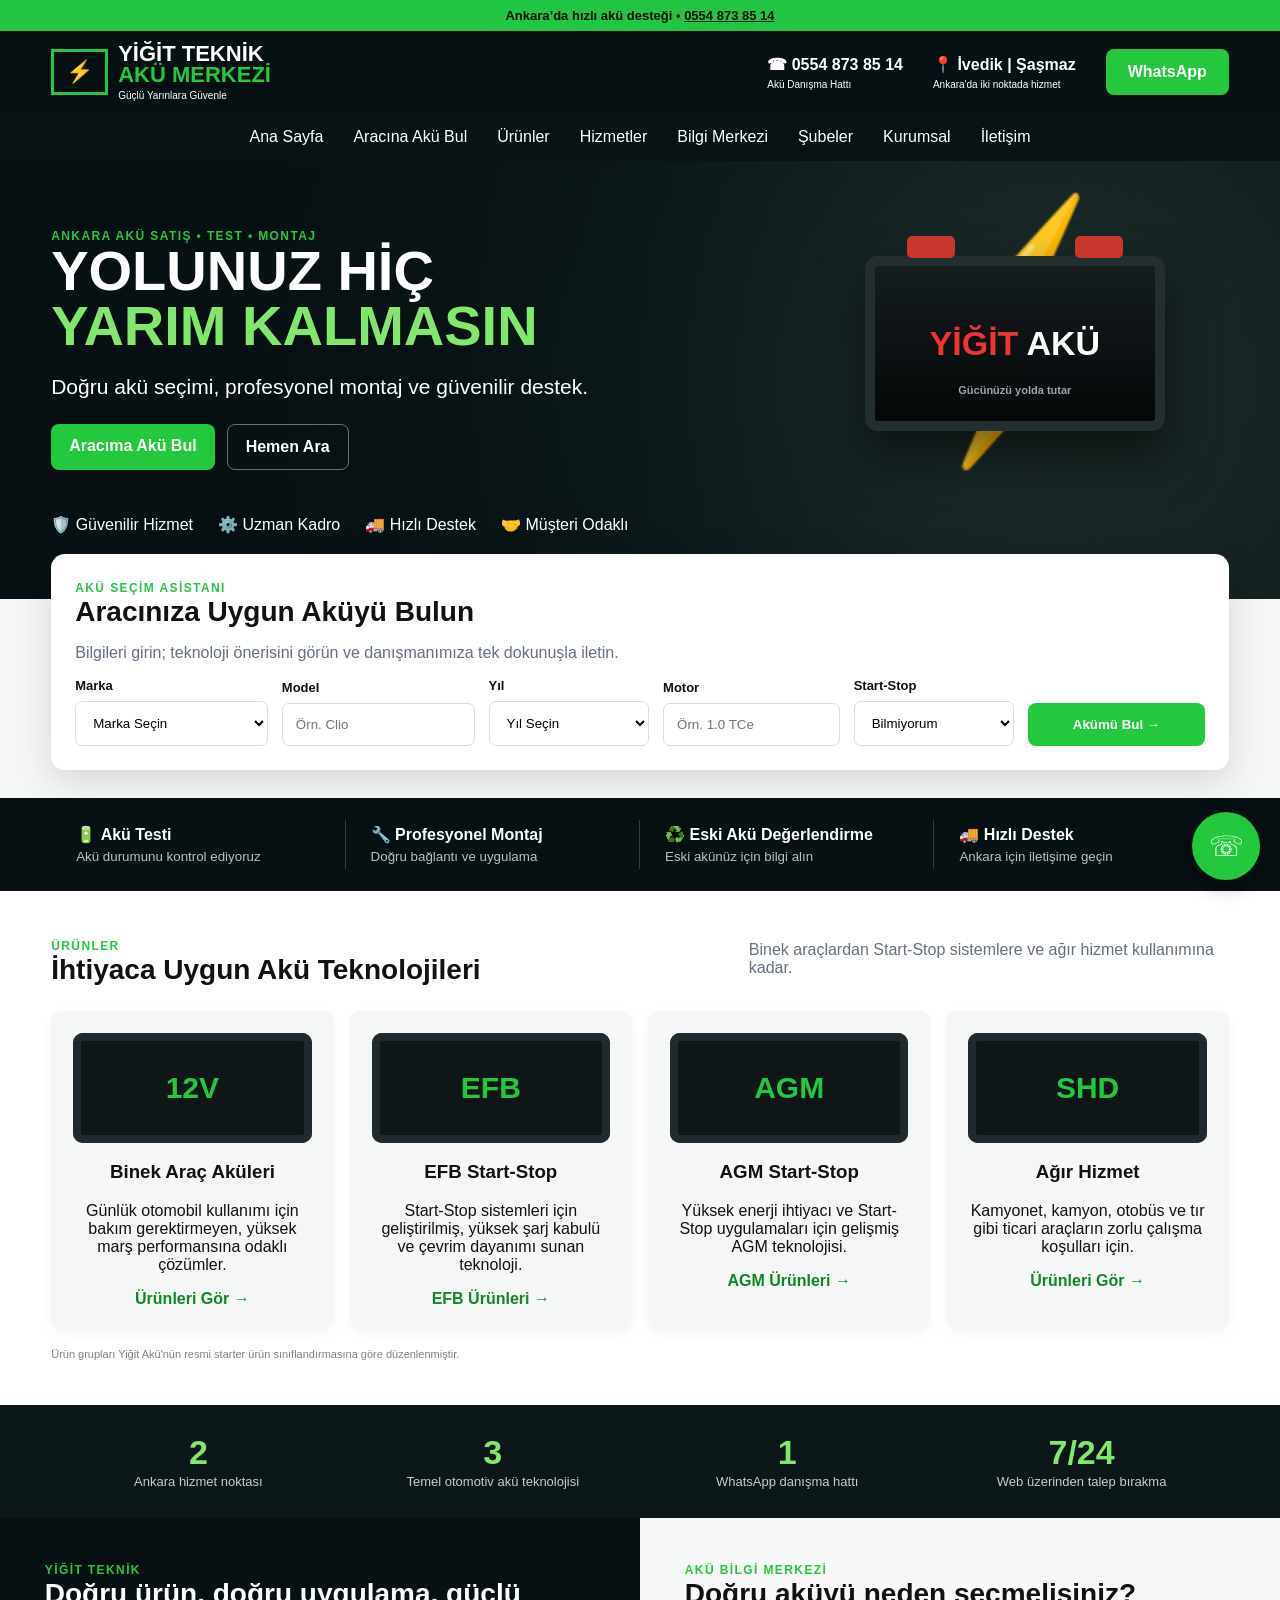
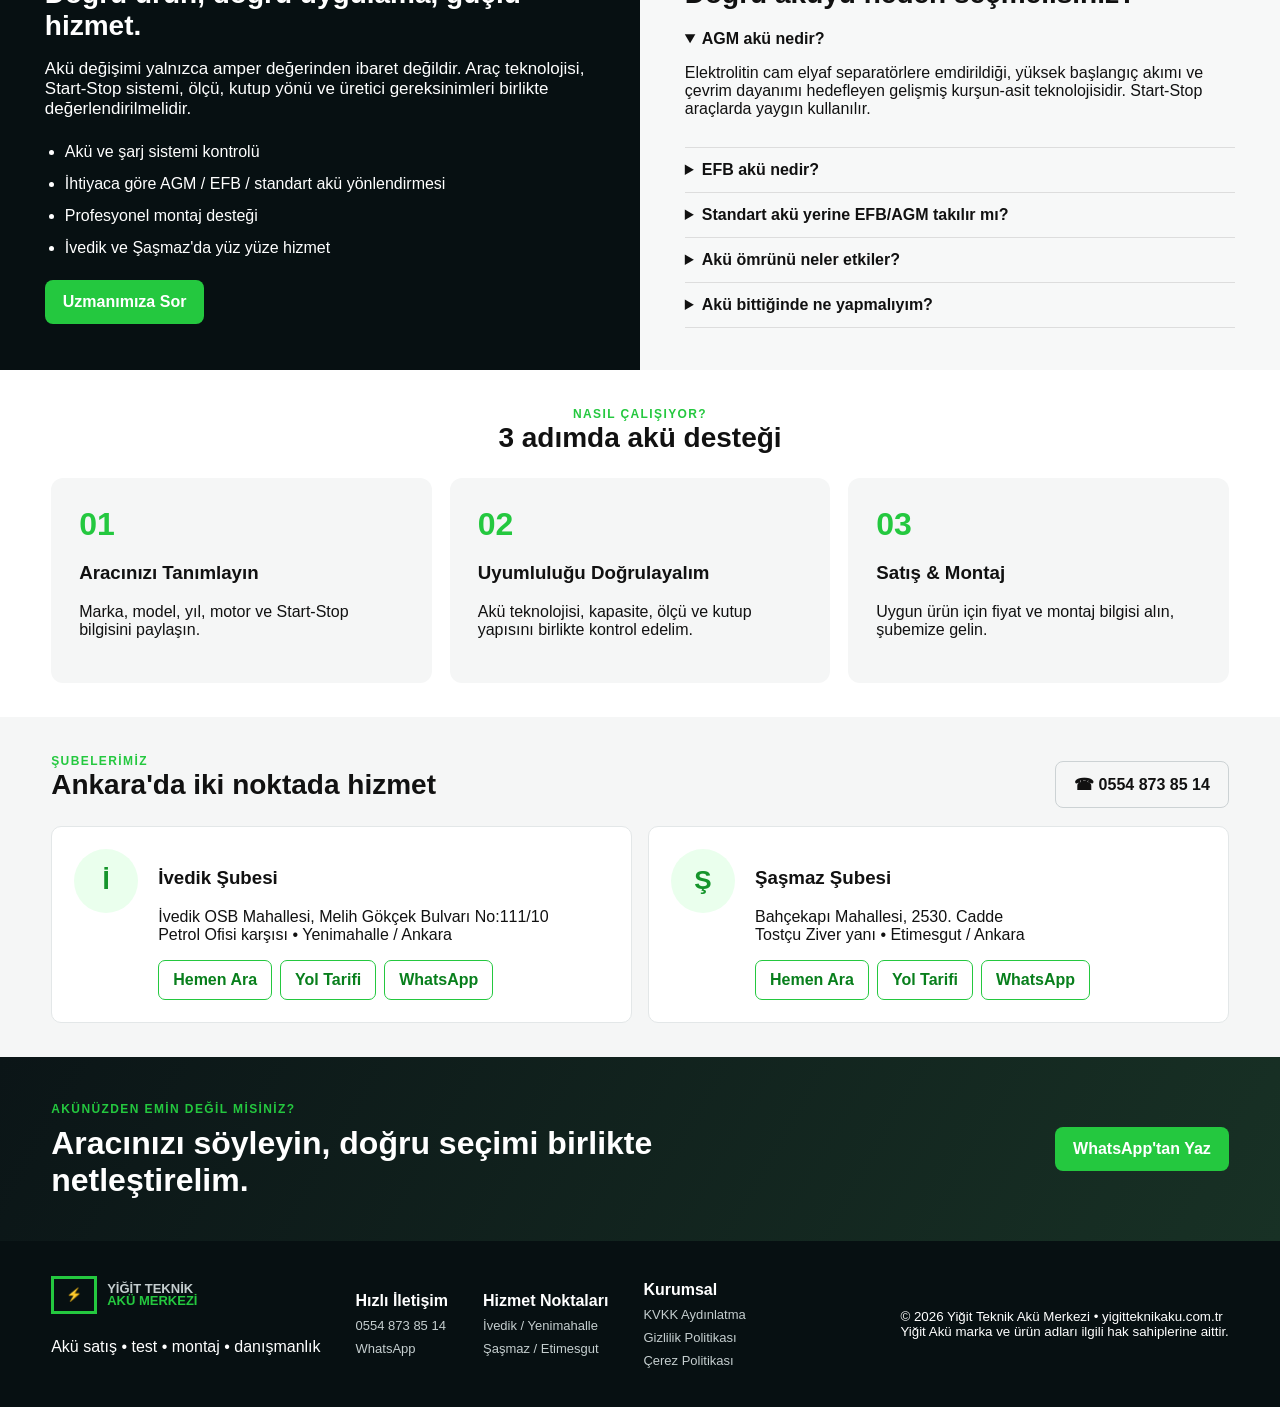
<file: index.html>
<!doctype html><html lang="tr"><head><meta charset="utf-8"><meta name="viewport" content="width=device-width,initial-scale=1"><title>Yiğit Teknik Akü Merkezi | Ankara Akü Satış, Test ve Montaj</title><meta name="description" content="Ankara İvedik ve Şaşmaz'da akü satış, ücretsiz akü testi, profesyonel montaj ve WhatsApp akü danışmanlığı."><meta name="theme-color" content="#071012"><link rel="canonical" href="https://yigitteknikaku.com.tr/"><meta property="og:title" content="Yiğit Teknik Akü Merkezi | Ankara"><meta property="og:description" content="İvedik ve Şaşmaz’da akü satış, test, montaj ve WhatsApp danışmanlığı."><meta property="og:url" content="https://yigitteknikaku.com.tr/"><meta property="og:type" content="website"><link rel="stylesheet" href="style.css"><script type="application/ld+json">{"@context":"https://schema.org","@type":"AutoPartsStore","name":"Yiğit Teknik Akü Merkezi","url":"https://yigitteknikaku.com.tr/","telephone":"+905548738514","areaServed":"Ankara","address":[{"@type":"PostalAddress","streetAddress":"İvedik OSB Mahallesi, Melih Gökçek Bulvarı No:111/10","addressLocality":"Yenimahalle","addressRegion":"Ankara","addressCountry":"TR"},{"@type":"PostalAddress","streetAddress":"Bahçekapı Mahallesi, 2530. Cadde, Tostçu Ziver yanı","addressLocality":"Etimesgut","addressRegion":"Ankara","addressCountry":"TR"}]}</script></head><body>
<div class="notice">Ankara’da hızlı akü desteği • <a href="tel:+905548738514">0554 873 85 14</a></div>
<header class="top"><a class="brand" href="#"><span class="battery">⚡</span><span>YİĞİT TEKNİK<br><b>AKÜ MERKEZİ</b><small>Güçlü Yarınlara Güvenle</small></span></a><div class="contact"><a href="tel:+905548738514">☎ 0554 873 85 14<small>Akü Danışma Hattı</small></a><span>📍 İvedik | Şaşmaz<small>Ankara'da iki noktada hizmet</small></span></div><a class="wa" href="https://wa.me/905548738514?text=Merhaba%2C%20arac%C4%B1ma%20uygun%20ak%C3%BC%20i%C3%A7in%20bilgi%20almak%20istiyorum." target="_blank" rel="noopener">WhatsApp</a></header>
<nav><a href="#">Ana Sayfa</a><a href="#aku-bul">Aracına Akü Bul</a><a href="urunler.html">Ürünler</a><a href="#hizmet">Hizmetler</a><a href="#bilgi">Bilgi Merkezi</a><a href="#subeler">Şubeler</a><a href="#hakkimizda">Kurumsal</a><a href="#iletisim">İletişim</a></nav>
<main><section class="hero"><div class="shade"></div><div class="hero-copy"><span class="eyebrow">ANKARA AKÜ SATIŞ • TEST • MONTAJ</span><h1>YOLUNUZ HİÇ<br><em>YARIM KALMASIN</em></h1><p>Doğru akü seçimi, profesyonel montaj ve güvenilir destek.</p><div class="hero-actions"><a class="primary" href="#aku-bul">Aracıma Akü Bul</a><a class="secondary" href="tel:+905548738514">Hemen Ara</a></div><div class="trust"><span>🛡️ Güvenilir Hizmet</span><span>⚙️ Uzman Kadro</span><span>🚚 Hızlı Destek</span><span>🤝 Müşteri Odaklı</span></div></div><div class="hero-battery"><span>YİĞİT</span><b>AKÜ</b><small>Gücünüzü yolda tutar</small></div></section>
<section id="aku-bul" class="finder card"><div><span class="kicker">AKÜ SEÇİM ASİSTANI</span><h2>Aracınıza Uygun Aküyü Bulun</h2><p>Bilgileri girin; teknoloji önerisini görün ve danışmanımıza tek dokunuşla iletin.</p></div><form id="finderForm"><label>Marka<select id="brand" required><option value="">Marka Seçin</option><option>Volkswagen</option><option>Renault</option><option>Fiat</option><option>Ford</option><option>Toyota</option><option>Hyundai</option><option>BMW</option><option>Mercedes-Benz</option><option>Peugeot</option><option>Opel</option><option>Citroën</option><option>Skoda</option><option>Seat</option><option>Honda</option><option>Nissan</option><option>Dacia</option><option>Audi</option></select></label><label>Model<input id="model" required placeholder="Örn. Clio"></label><label>Yıl<select id="year" required><option value="">Yıl Seçin</option></select></label><label>Motor<input id="engine" required placeholder="Örn. 1.0 TCe"></label><label>Start-Stop<select id="ss"><option>Bilmiyorum</option><option>Var</option><option>Yok</option></select></label><button type="submit">Akümü Bul →</button></form><div id="result" class="result" aria-live="polite"></div></section>
<section id="hizmet" class="services"><span>🔋 <b>Akü Testi</b><small>Akü durumunu kontrol ediyoruz</small></span><span>🔧 <b>Profesyonel Montaj</b><small>Doğru bağlantı ve uygulama</small></span><span>♻️ <b>Eski Akü Değerlendirme</b><small>Eski akünüz için bilgi alın</small></span><span>🚚 <b>Hızlı Destek</b><small>Ankara için iletişime geçin</small></span></section>
<section id="urunler" class="section"><div class="section-head"><div><span class="kicker">ÜRÜNLER</span><h2>İhtiyaca Uygun Akü Teknolojileri</h2></div><p>Binek araçlardan Start-Stop sistemlere ve ağır hizmet kullanımına kadar.</p></div><div class="products"><article><div class="battery-art">12V</div><h3>Binek Araç Aküleri</h3><p>Günlük otomobil kullanımı için bakım gerektirmeyen, yüksek marş performansına odaklı çözümler.</p><a href="urunler.html">Ürünleri Gör →</a></article><article><div class="battery-art">EFB</div><h3>EFB Start-Stop</h3><p>Start-Stop sistemleri için geliştirilmiş, yüksek şarj kabulü ve çevrim dayanımı sunan teknoloji.</p><a href="urunler.html">EFB Ürünleri →</a></article><article><div class="battery-art">AGM</div><h3>AGM Start-Stop</h3><p>Yüksek enerji ihtiyacı ve Start-Stop uygulamaları için gelişmiş AGM teknolojisi.</p><a href="urunler.html">AGM Ürünleri →</a></article><article><div class="battery-art">SHD</div><h3>Ağır Hizmet</h3><p>Kamyonet, kamyon, otobüs ve tır gibi ticari araçların zorlu çalışma koşulları için.</p><a href="urunler.html">Ürünleri Gör →</a></article></div><p class="source-note">Ürün grupları Yiğit Akü'nün resmi starter ürün sınıflandırmasına göre düzenlenmiştir.</p></section>
<section class="stats"><div><b>2</b><span>Ankara hizmet noktası</span></div><div><b>3</b><span>Temel otomotiv akü teknolojisi</span></div><div><b>1</b><span>WhatsApp danışma hattı</span></div><div><b>7/24</b><span>Web üzerinden talep bırakma</span></div></section>
<section class="split" id="hakkimizda"><div class="dark"><span class="kicker">YİĞİT TEKNİK</span><h2>Doğru ürün, doğru uygulama, güçlü hizmet.</h2><p>Akü değişimi yalnızca amper değerinden ibaret değildir. Araç teknolojisi, Start-Stop sistemi, ölçü, kutup yönü ve üretici gereksinimleri birlikte değerlendirilmelidir.</p><ul><li>Akü ve şarj sistemi kontrolü</li><li>İhtiyaca göre AGM / EFB / standart akü yönlendirmesi</li><li>Profesyonel montaj desteği</li><li>İvedik ve Şaşmaz'da yüz yüze hizmet</li></ul><a class="primary" href="https://wa.me/905548738514?text=Merhaba%2C%20ak%C3%BC%20hakk%C4%B1nda%20dan%C4%B1%C5%9Fmak%20istiyorum." target="_blank" rel="noopener">Uzmanımıza Sor</a></div><div id="bilgi" class="knowledge"><span class="kicker">AKÜ BİLGİ MERKEZİ</span><h2>Doğru aküyü neden seçmelisiniz?</h2><details open><summary>AGM akü nedir?</summary><p>Elektrolitin cam elyaf separatörlere emdirildiği, yüksek başlangıç akımı ve çevrim dayanımı hedefleyen gelişmiş kurşun-asit teknolojisidir. Start-Stop araçlarda yaygın kullanılır.</p></details><details><summary>EFB akü nedir?</summary><p>Geliştirilmiş sulu akü teknolojisidir. Start-Stop uygulamalarına yönelik daha yüksek çevrim dayanımı ve şarj kabulü sunar.</p></details><details><summary>Standart akü yerine EFB/AGM takılır mı?</summary><p>Akü seçimi aracın üretici gereksinimine göre yapılmalıdır. Özellikle fabrika çıkışı AGM/EFB bulunan araçlarda teknoloji düşürülmemelidir; kesin uyumluluk araç bazında doğrulanmalıdır.</p></details><details><summary>Akü ömrünü neler etkiler?</summary><p>Kullanım sıklığı, kısa mesafe sürüşler, sıcaklık, aracın elektrik tüketimi, alternatör/şarj sistemi ve bekleme süresi önemli etkenlerdir.</p></details><details><summary>Akü bittiğinde ne yapmalıyım?</summary><p>Marş zayıfladıysa yalnızca aküyü değil şarj sistemini de kontrol ettirmek faydalıdır. Bizi arayarak veya WhatsApp üzerinden araç bilgilerinizi iletebilirsiniz.</p></details></div></section>
<section class="process section"><span class="kicker">NASIL ÇALIŞIYOR?</span><h2>3 adımda akü desteği</h2><div class="steps"><article><b>01</b><h3>Aracınızı Tanımlayın</h3><p>Marka, model, yıl, motor ve Start-Stop bilgisini paylaşın.</p></article><article><b>02</b><h3>Uyumluluğu Doğrulayalım</h3><p>Akü teknolojisi, kapasite, ölçü ve kutup yapısını birlikte kontrol edelim.</p></article><article><b>03</b><h3>Satış & Montaj</h3><p>Uygun ürün için fiyat ve montaj bilgisi alın, şubemize gelin.</p></article></div></section>
<section id="subeler" class="section branches-wrap"><div class="section-head"><div><span class="kicker">ŞUBELERİMİZ</span><h2>Ankara'da iki noktada hizmet</h2></div><a class="outline" href="tel:+905548738514">☎ 0554 873 85 14</a></div><div class="branches"><article><div class="branch-icon">İ</div><div><h3>İvedik Şubesi</h3><p>İvedik OSB Mahallesi, Melih Gökçek Bulvarı No:111/10<br>Petrol Ofisi karşısı • Yenimahalle / Ankara</p><div class="branch-actions"><a href="tel:+905548738514">Hemen Ara</a><a href="https://www.google.com/maps/search/?api=1&query=%C4%B0vedik+OSB+Mahallesi+Melih+G%C3%B6k%C3%A7ek+Bulvar%C4%B1+No%3A111%2F10+Yenimahalle+Ankara" target="_blank" rel="noopener">Yol Tarifi</a><a href="https://wa.me/905548738514" target="_blank" rel="noopener">WhatsApp</a></div></div></article><article><div class="branch-icon">Ş</div><div><h3>Şaşmaz Şubesi</h3><p>Bahçekapı Mahallesi, 2530. Cadde<br>Tostçu Ziver yanı • Etimesgut / Ankara</p><div class="branch-actions"><a href="tel:+905548738514">Hemen Ara</a><a href="https://www.google.com/maps/search/?api=1&query=Bah%C3%A7ekap%C4%B1+Mahallesi+2530.+Cadde+Tost%C3%A7u+Ziver+yan%C4%B1+Etimesgut+Ankara" target="_blank" rel="noopener">Yol Tarifi</a><a href="https://wa.me/905548738514" target="_blank" rel="noopener">WhatsApp</a></div></div></article></div></section>
<section class="cta"><div><span class="kicker">AKÜNÜZDEN EMİN DEĞİL MİSİNİZ?</span><h2>Aracınızı söyleyin, doğru seçimi birlikte netleştirelim.</h2></div><a class="primary" href="https://wa.me/905548738514?text=Merhaba%2C%20arac%C4%B1ma%20uygun%20ak%C3%BC%20i%C3%A7in%20bilgi%20almak%20istiyorum." target="_blank" rel="noopener">WhatsApp'tan Yaz</a></section></main>
<footer id="iletisim"><div><div class="brand"><span class="battery">⚡</span><span>YİĞİT TEKNİK<br><b>AKÜ MERKEZİ</b></span></div><p>Akü satış • test • montaj • danışmanlık</p></div><div><b>Hızlı İletişim</b><a href="tel:+905548738514">0554 873 85 14</a><a href="https://wa.me/905548738514" target="_blank" rel="noopener">WhatsApp</a></div><div><b>Hizmet Noktaları</b><span>İvedik / Yenimahalle</span><span>Şaşmaz / Etimesgut</span></div><div><b>Kurumsal</b><a href="kvkk.html">KVKK Aydınlatma</a><a href="gizlilik.html">Gizlilik Politikası</a><a href="cerez.html">Çerez Politikası</a></div><small>© 2026 Yiğit Teknik Akü Merkezi • yigitteknikaku.com.tr<br>Yiğit Akü marka ve ürün adları ilgili hak sahiplerine aittir.</small></footer>
<a class="floating" href="https://wa.me/905548738514?text=Merhaba%2C%20arac%C4%B1ma%20uygun%20ak%C3%BC%20i%C3%A7in%20bilgi%20almak%20istiyorum." target="_blank" rel="noopener">☏<span>WhatsApp</span></a><script src="script.js"></script></body></html>
</file>
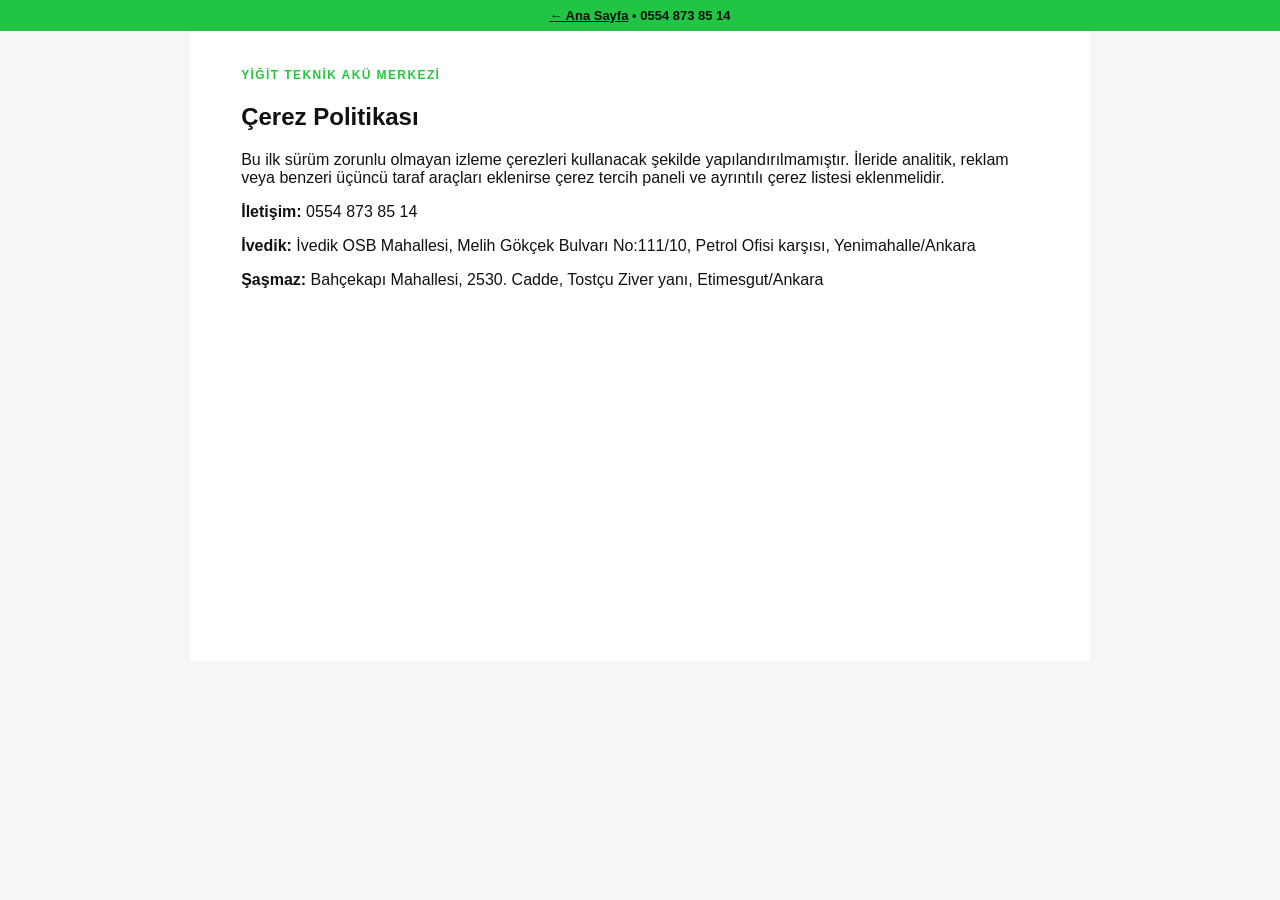
<file: cerez.html>
<!doctype html><html lang="tr"><head><meta charset="utf-8"><meta name="viewport" content="width=device-width,initial-scale=1"><title>Çerez Politikası | Yiğit Teknik Akü Merkezi</title><link rel="stylesheet" href="style.css"></head><body><div class="notice"><a href="index.html">← Ana Sayfa</a> • 0554 873 85 14</div><main><section class="section" style="max-width:900px;margin:auto;min-height:70vh"><span class="kicker">YİĞİT TEKNİK AKÜ MERKEZİ</span><h1>Çerez Politikası</h1><p>Bu ilk sürüm zorunlu olmayan izleme çerezleri kullanacak şekilde yapılandırılmamıştır. İleride analitik, reklam veya benzeri üçüncü taraf araçları eklenirse çerez tercih paneli ve ayrıntılı çerez listesi eklenmelidir.</p><p><strong>İletişim:</strong> 0554 873 85 14</p><p><strong>İvedik:</strong> İvedik OSB Mahallesi, Melih Gökçek Bulvarı No:111/10, Petrol Ofisi karşısı, Yenimahalle/Ankara</p><p><strong>Şaşmaz:</strong> Bahçekapı Mahallesi, 2530. Cadde, Tostçu Ziver yanı, Etimesgut/Ankara</p></section></main></body></html>
</file>
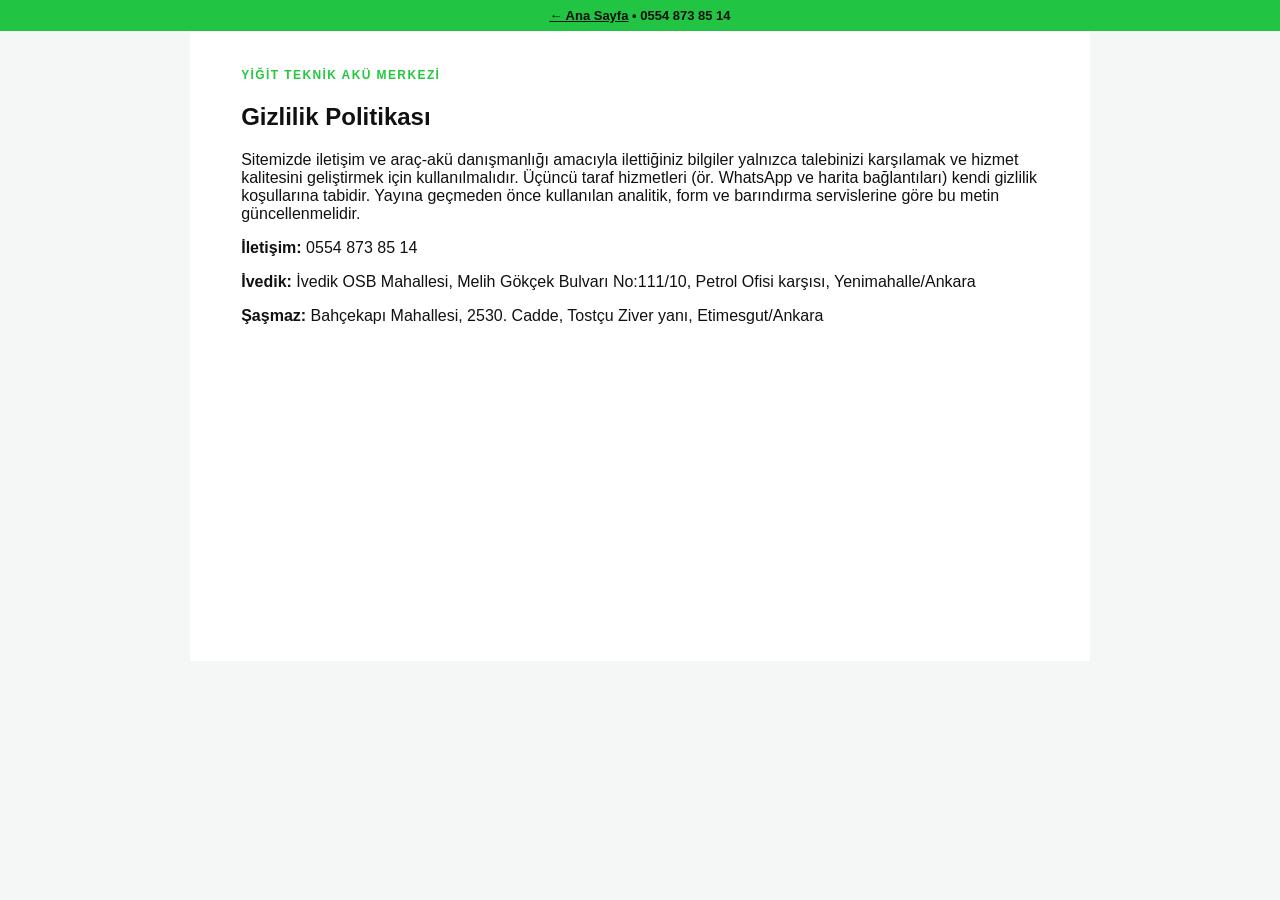
<file: gizlilik.html>
<!doctype html><html lang="tr"><head><meta charset="utf-8"><meta name="viewport" content="width=device-width,initial-scale=1"><title>Gizlilik Politikası | Yiğit Teknik Akü Merkezi</title><link rel="stylesheet" href="style.css"></head><body><div class="notice"><a href="index.html">← Ana Sayfa</a> • 0554 873 85 14</div><main><section class="section" style="max-width:900px;margin:auto;min-height:70vh"><span class="kicker">YİĞİT TEKNİK AKÜ MERKEZİ</span><h1>Gizlilik Politikası</h1><p>Sitemizde iletişim ve araç-akü danışmanlığı amacıyla ilettiğiniz bilgiler yalnızca talebinizi karşılamak ve hizmet kalitesini geliştirmek için kullanılmalıdır. Üçüncü taraf hizmetleri (ör. WhatsApp ve harita bağlantıları) kendi gizlilik koşullarına tabidir. Yayına geçmeden önce kullanılan analitik, form ve barındırma servislerine göre bu metin güncellenmelidir.</p><p><strong>İletişim:</strong> 0554 873 85 14</p><p><strong>İvedik:</strong> İvedik OSB Mahallesi, Melih Gökçek Bulvarı No:111/10, Petrol Ofisi karşısı, Yenimahalle/Ankara</p><p><strong>Şaşmaz:</strong> Bahçekapı Mahallesi, 2530. Cadde, Tostçu Ziver yanı, Etimesgut/Ankara</p></section></main></body></html>
</file>
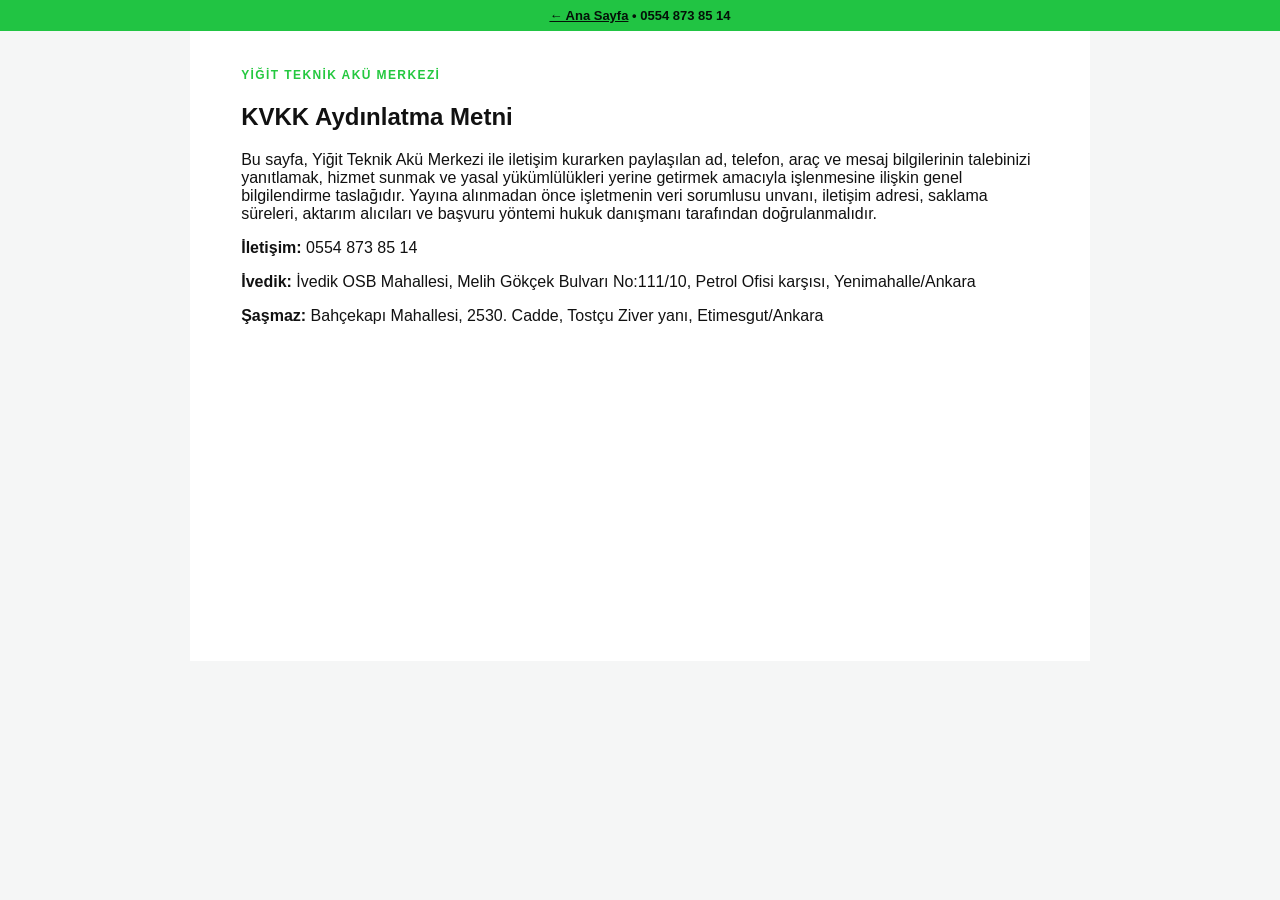
<file: kvkk.html>
<!doctype html><html lang="tr"><head><meta charset="utf-8"><meta name="viewport" content="width=device-width,initial-scale=1"><title>KVKK Aydınlatma Metni | Yiğit Teknik Akü Merkezi</title><link rel="stylesheet" href="style.css"></head><body><div class="notice"><a href="index.html">← Ana Sayfa</a> • 0554 873 85 14</div><main><section class="section" style="max-width:900px;margin:auto;min-height:70vh"><span class="kicker">YİĞİT TEKNİK AKÜ MERKEZİ</span><h1>KVKK Aydınlatma Metni</h1><p>Bu sayfa, Yiğit Teknik Akü Merkezi ile iletişim kurarken paylaşılan ad, telefon, araç ve mesaj bilgilerinin talebinizi yanıtlamak, hizmet sunmak ve yasal yükümlülükleri yerine getirmek amacıyla işlenmesine ilişkin genel bilgilendirme taslağıdır. Yayına alınmadan önce işletmenin veri sorumlusu unvanı, iletişim adresi, saklama süreleri, aktarım alıcıları ve başvuru yöntemi hukuk danışmanı tarafından doğrulanmalıdır.</p><p><strong>İletişim:</strong> 0554 873 85 14</p><p><strong>İvedik:</strong> İvedik OSB Mahallesi, Melih Gökçek Bulvarı No:111/10, Petrol Ofisi karşısı, Yenimahalle/Ankara</p><p><strong>Şaşmaz:</strong> Bahçekapı Mahallesi, 2530. Cadde, Tostçu Ziver yanı, Etimesgut/Ankara</p></section></main></body></html>
</file>
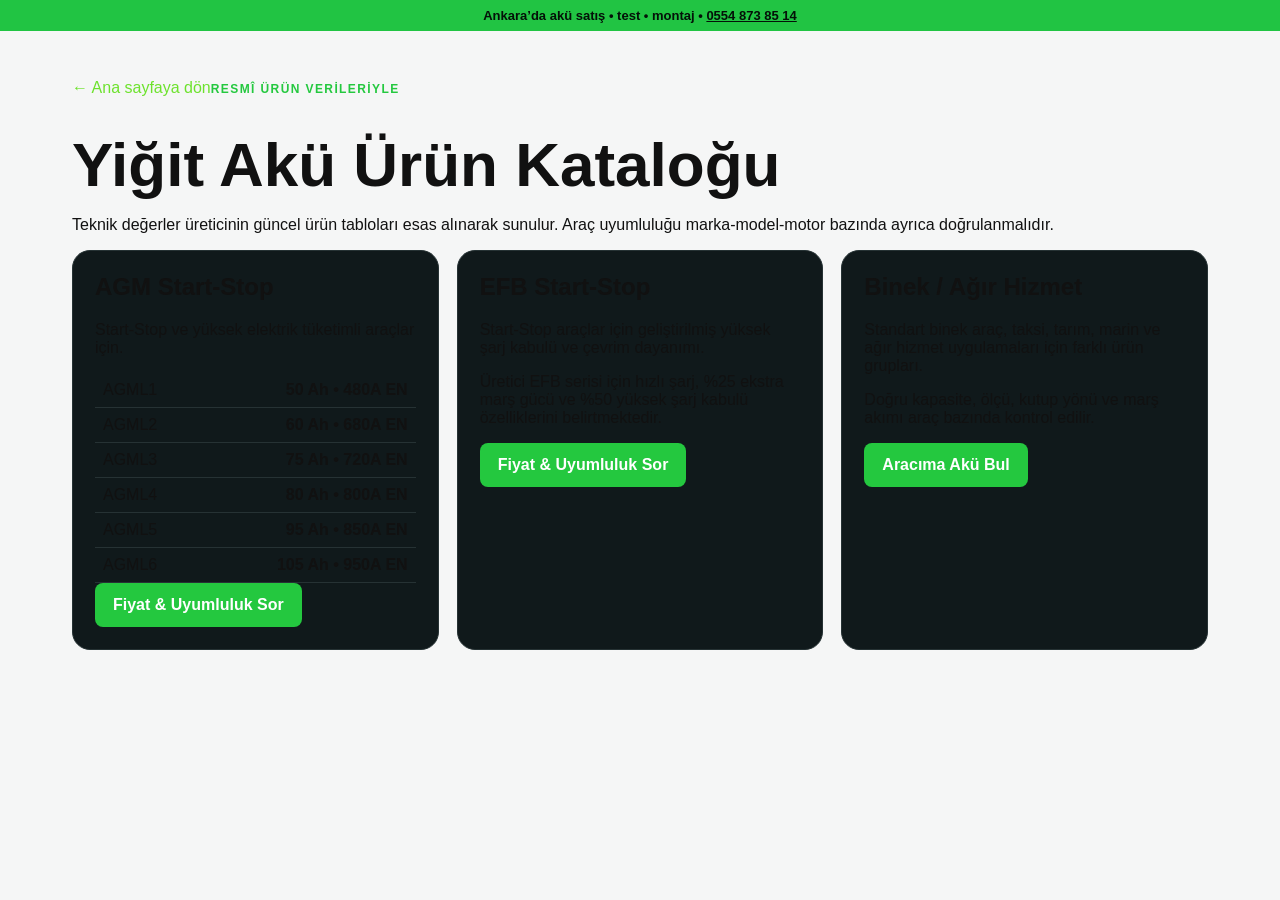
<file: urunler.html>
<!doctype html><html lang="tr"><head><meta charset="utf-8"><meta name="viewport" content="width=device-width,initial-scale=1"><title>Yiğit Akü Ürünleri | Yiğit Teknik Akü Merkezi Ankara</title><meta name="description" content="Yiğit Teknik Akü Merkezi AGM, EFB, binek ve ağır hizmet akü çözümleri. Ankara İvedik ve Şaşmaz şubeleri."><link rel="canonical" href="https://yigitteknikaku.com.tr/urunler.html"><link rel="stylesheet" href="style.css"><style>.catalog{max-width:1180px;margin:auto;padding:48px 22px}.catalog h1{font-size:clamp(34px,5vw,62px);margin:.2em 0}.catalog-grid{display:grid;grid-template-columns:repeat(3,1fr);gap:18px}.catalog-card{background:#10191b;border:1px solid #263234;border-radius:18px;padding:22px}.catalog-card h2{margin-top:0}.specs{width:100%;border-collapse:collapse;margin-top:14px}.specs td{padding:8px;border-bottom:1px solid #263234}.specs td:last-child{text-align:right;font-weight:700}.back{display:inline-block;margin-bottom:20px;color:#6de22d}@media(max-width:850px){.catalog-grid{grid-template-columns:1fr}}</style></head><body><div class="notice">Ankara’da akü satış • test • montaj • <a href="tel:+905548738514">0554 873 85 14</a></div><main class="catalog"><a class="back" href="index.html">← Ana sayfaya dön</a><span class="kicker">RESMÎ ÜRÜN VERİLERİYLE</span><h1>Yiğit Akü Ürün Kataloğu</h1><p>Teknik değerler üreticinin güncel ürün tabloları esas alınarak sunulur. Araç uyumluluğu marka-model-motor bazında ayrıca doğrulanmalıdır.</p><div class="catalog-grid"><article class="catalog-card"><h2>AGM Start-Stop</h2><p>Start-Stop ve yüksek elektrik tüketimli araçlar için.</p><table class="specs"><tr><td>AGML1</td><td>50 Ah • 480A EN</td></tr><tr><td>AGML2</td><td>60 Ah • 680A EN</td></tr><tr><td>AGML3</td><td>75 Ah • 720A EN</td></tr><tr><td>AGML4</td><td>80 Ah • 800A EN</td></tr><tr><td>AGML5</td><td>95 Ah • 850A EN</td></tr><tr><td>AGML6</td><td>105 Ah • 950A EN</td></tr></table><a class="primary" href="https://wa.me/905548738514?text=Merhaba%2C%20AGM%20ak%C3%BC%20i%C3%A7in%20fiyat%20ve%20uyumluluk%20bilgisi%20istiyorum.">Fiyat & Uyumluluk Sor</a></article><article class="catalog-card"><h2>EFB Start-Stop</h2><p>Start-Stop araçlar için geliştirilmiş yüksek şarj kabulü ve çevrim dayanımı.</p><p>Üretici EFB serisi için hızlı şarj, %25 ekstra marş gücü ve %50 yüksek şarj kabulü özelliklerini belirtmektedir.</p><a class="primary" href="https://wa.me/905548738514?text=Merhaba%2C%20EFB%20ak%C3%BC%20i%C3%A7in%20fiyat%20ve%20uyumluluk%20bilgisi%20istiyorum.">Fiyat & Uyumluluk Sor</a></article><article class="catalog-card"><h2>Binek / Ağır Hizmet</h2><p>Standart binek araç, taksi, tarım, marin ve ağır hizmet uygulamaları için farklı ürün grupları.</p><p>Doğru kapasite, ölçü, kutup yönü ve marş akımı araç bazında kontrol edilir.</p><a class="primary" href="https://wa.me/905548738514?text=Merhaba%2C%20arac%C4%B1ma%20uygun%20ak%C3%BCy%C3%BC%20%C3%B6%C4%9Frenmek%20istiyorum.">Aracıma Akü Bul</a></article></div></main></body></html>
</file>
<file: style.css>
:root{--g:#24c83f;--g2:#83e76f;--bg:#071012;--ink:#111;--muted:#667085}*{box-sizing:border-box}html{scroll-behavior:smooth}body{margin:0;font-family:Arial,Helvetica,sans-serif;color:var(--ink);background:#f5f6f6}a{text-decoration:none;color:inherit}.top{min-height:82px;background:#071012;color:white;display:flex;align-items:center;padding:12px 4%;gap:30px}.brand{display:flex;align-items:center;gap:10px;font-size:22px;font-weight:800;line-height:.95}.brand b{color:var(--g)}.brand small,.contact small{display:block;font-size:10px;font-weight:400;margin-top:5px}.battery{border:3px solid var(--g);color:var(--g);padding:10px 12px}.contact{margin-left:auto;display:flex;gap:30px;font-weight:700}.wa,button{background:var(--g);color:#fff;border:0;border-radius:8px;padding:14px 22px;font-weight:800;cursor:pointer}nav{background:#091315;color:#fff;display:flex;justify-content:center;gap:30px;padding:15px;position:sticky;top:0;z-index:20}nav a:hover{color:var(--g)}.hero{min-height:420px;position:relative;background:linear-gradient(90deg,#071012 0%,#101d1e 50%,#283a36 100%);overflow:hidden}.hero:after{content:'⚡';position:absolute;right:9%;top:35px;font-size:230px;color:#1c2b2c;transform:rotate(-8deg)}.shade{position:absolute;inset:0;background:radial-gradient(circle at 70% 50%,transparent,#071012 78%)}.hero-copy{position:relative;z-index:2;color:#fff;padding:65px 4%;max-width:760px}.hero h1{font-size:56px;margin:0 0 10px;line-height:.98}.hero em{color:var(--g2);font-style:normal}.hero p{font-size:21px}.trust{display:flex;gap:25px;margin-top:45px;flex-wrap:wrap}.finder{width:92%;margin:-45px auto 0;position:relative;z-index:5}.card{background:#fff;border-radius:14px;padding:24px;box-shadow:0 10px 35px #0002}.finder h2,.section h2,.split h2{font-size:28px;margin:0 0 7px}.finder p{color:var(--muted)}form{display:grid;grid-template-columns:1.2fr 1.2fr 1fr 1.1fr 1fr 1.1fr;gap:14px;align-items:end}label{font-weight:700;font-size:13px}select,input{width:100%;margin-top:8px;padding:13px;border:1px solid #d7dce0;border-radius:7px;background:#fff}.services{background:#071012;color:#fff;display:grid;grid-template-columns:repeat(4,1fr);padding:22px 4%;margin-top:28px}.services span{padding:5px 25px;border-right:1px solid #ffffff30}.services span:last-child{border:0}.services small{display:block;color:#b9c0c2;margin-top:5px}.section{padding:34px 4%;background:#fff}.products,.branches{display:grid;grid-template-columns:repeat(4,1fr);gap:16px}.products article,.branches article{background:#f5f6f6;border-radius:10px;padding:22px;text-align:center}.battery-art{height:110px;background:#101719;border-radius:10px;color:var(--g);font-size:30px;font-weight:900;display:flex;align-items:center;justify-content:center;box-shadow:inset 0 0 0 8px #202a2c}.split{display:grid;grid-template-columns:1fr 1fr}.dark,.knowledge{padding:42px 7%}.dark{background:#071012;color:#fff}.dark p{font-size:17px}.knowledge{background:#f7f8f8}details{padding:13px 0;border-bottom:1px solid #ddd}summary{font-weight:800;cursor:pointer}.branches{grid-template-columns:1fr 1fr}.branches article{text-align:left}.branches a{display:inline-block;border:1px solid var(--g);padding:10px 14px;border-radius:7px;color:#087f1c;font-weight:800}footer{background:#071012;color:#fff;padding:35px 4%;display:flex;align-items:center;gap:35px}footer small{margin-left:auto}.floating{position:fixed;right:20px;bottom:20px;background:var(--g);color:white;width:68px;height:68px;border-radius:50%;display:flex;align-items:center;justify-content:center;font-size:28px;z-index:30;box-shadow:0 6px 20px #0005}.floating span{display:none}@media(max-width:900px){.contact{display:none}nav{overflow:auto;justify-content:flex-start;white-space:nowrap}.hero h1{font-size:42px}form{grid-template-columns:1fr 1fr}.services,.products{grid-template-columns:1fr 1fr}.split{grid-template-columns:1fr}.top{padding:10px 18px}.wa{margin-left:auto}footer{flex-wrap:wrap}footer small{margin-left:0;width:100%}}@media(max-width:560px){.brand{font-size:17px}.hero{min-height:380px}.hero-copy{padding:55px 20px}.hero h1{font-size:38px}.trust{gap:12px;font-size:13px}.finder{width:94%;margin-top:-25px}form,.services,.products,.branches{grid-template-columns:1fr}.services span{border-right:0;border-bottom:1px solid #ffffff30}.section{padding:28px 20px}footer{display:block}footer>*{margin:12px 0}}
.notice{background:#21c443;color:#041108;text-align:center;padding:8px;font-size:13px;font-weight:800}.notice a{text-decoration:underline}.eyebrow,.kicker{font-size:12px;font-weight:900;letter-spacing:1.4px;color:var(--g)}.hero-actions{display:flex;gap:12px;margin:25px 0}.primary,.secondary,.outline{display:inline-block;padding:13px 18px;border-radius:8px;font-weight:900}.primary{background:var(--g);color:#fff}.secondary{border:1px solid #ffffff66;color:#fff}.outline{border:1px solid #ccd2d4}.hero-battery{position:absolute;right:9%;top:95px;width:300px;height:175px;background:linear-gradient(#151d1f,#050708);border:10px solid #242e30;border-radius:13px;z-index:3;color:#fff;display:flex;align-items:center;justify-content:center;gap:8px;font-size:34px;font-weight:900;box-shadow:0 25px 50px #0008}.hero-battery:before,.hero-battery:after{content:'';position:absolute;top:-30px;width:48px;height:22px;background:#c7372e;border-radius:5px}.hero-battery:before{left:32px}.hero-battery:after{right:32px}.hero-battery span{color:#ef3434}.hero-battery small{position:absolute;bottom:25px;font-size:11px;color:#9ca7aa}.section-head{display:flex;justify-content:space-between;align-items:end;gap:30px;margin-bottom:18px}.section-head p{max-width:480px;color:var(--muted)}.products article{transition:.2s;box-shadow:0 3px 14px #0000000a}.products article:hover{transform:translateY(-4px);box-shadow:0 12px 28px #00000012}.products article a{font-weight:900;color:#138629}.source-note{font-size:11px;color:#7a8388;margin-top:18px}.stats{display:grid;grid-template-columns:repeat(4,1fr);background:#0c1719;color:#fff;padding:28px 4%;text-align:center}.stats b{display:block;color:var(--g2);font-size:34px}.stats span{font-size:13px;color:#c5cecf}.dark ul{padding-left:20px;line-height:2}.result{display:none;margin-top:18px;padding:18px;border-left:4px solid var(--g);background:#f0fff3;border-radius:8px}.result.show{display:block}.result p{margin:8px 0}.result a{color:#087f1c;font-weight:900}.process{text-align:center}.steps{display:grid;grid-template-columns:repeat(3,1fr);gap:18px;margin-top:24px}.steps article{padding:28px;background:#f5f6f6;border-radius:12px;text-align:left}.steps b{font-size:32px;color:var(--g)}.branches-wrap{background:#f5f6f6}.branches article{display:flex;gap:20px;background:#fff;border:1px solid #e3e7e8}.branch-icon{min-width:64px;height:64px;border-radius:50%;background:#eaffed;color:#15952b;display:flex;align-items:center;justify-content:center;font-size:26px;font-weight:900}.branch-actions{display:flex;gap:8px;flex-wrap:wrap}.cta{background:linear-gradient(120deg,#0b1517,#183125);color:#fff;padding:42px 4%;display:flex;align-items:center;justify-content:space-between;gap:30px}.cta h2{max-width:760px;margin:8px 0 0;font-size:32px}footer>div{display:flex;flex-direction:column;gap:8px}footer>div a,footer>div span{font-size:13px;color:#c5cecf}.floating span{display:none;font-size:12px;margin-left:8px}.floating:hover{width:145px;border-radius:35px}.floating:hover span{display:inline}@media(max-width:900px){.hero-battery{opacity:.22;right:-70px}.stats{grid-template-columns:1fr 1fr}.steps{grid-template-columns:1fr}.section-head,.cta{align-items:flex-start;flex-direction:column}.hero-actions{flex-wrap:wrap}}@media(max-width:560px){.hero-battery{display:none}.stats{grid-template-columns:1fr 1fr;gap:22px}.notice{font-size:11px}.cta h2{font-size:25px}}
</file>
